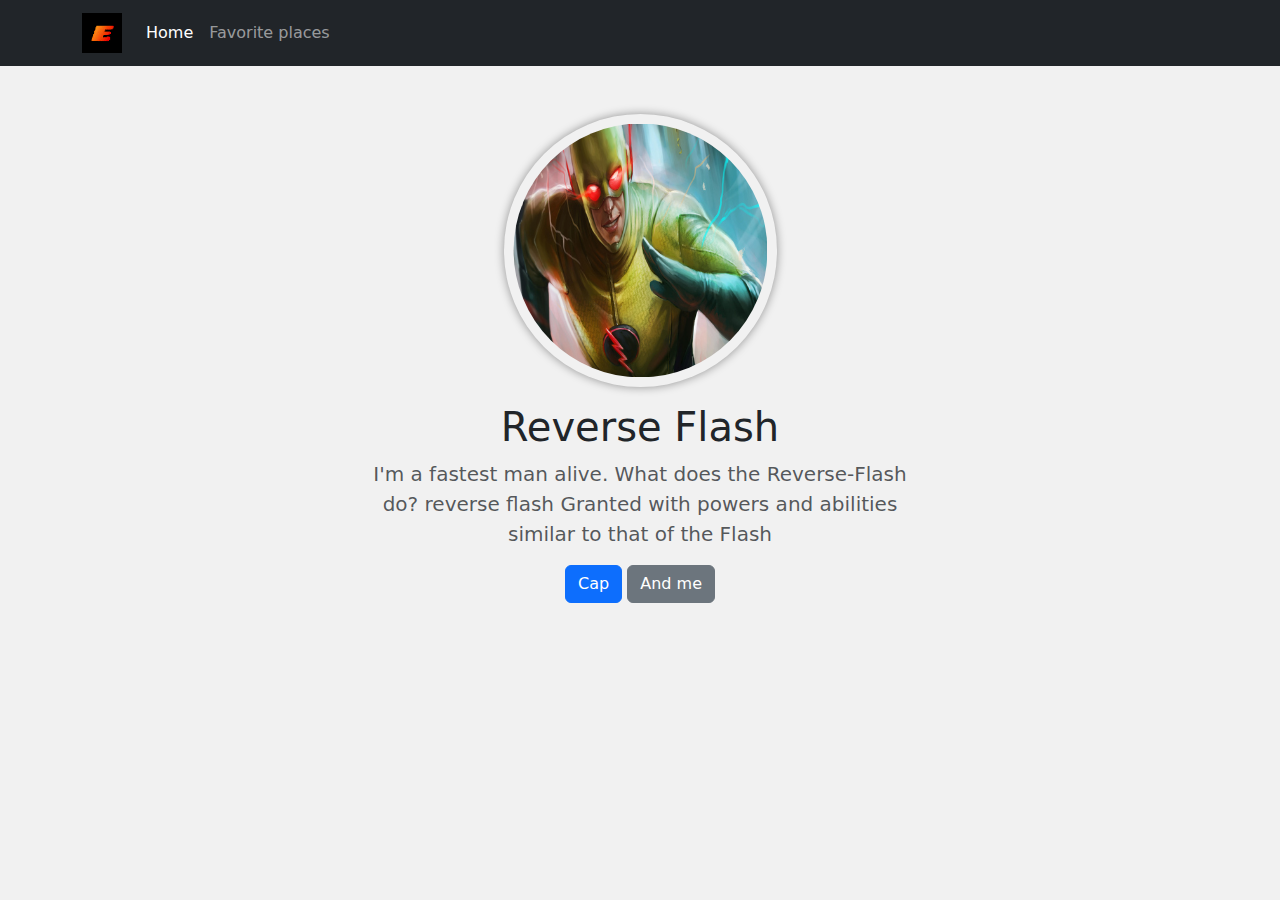
<file: index.html>
<!DOCTYPE html>
<html lang="en">

<head>
    <meta charset="UTF-8">
    <meta name="viewport" content="width=device-width, initial-scale=1.0">
    <title>Reverse Flash</title>
    <link rel="stylesheet" href="	https://cdn.jsdelivr.net/npm/bootstrap@5.3.0-alpha1/dist/css/bootstrap.min.css">
    <link rel="stylesheet" href="page.css">
    <script src="	https://cdn.jsdelivr.net/npm/bootstrap@5.3.0-alpha1/dist/js/bootstrap.bundle.min.js"></script>


    <link rel="apple-touch-icon" sizes="180x180" href="/apple-touch-icon.png">
<link rel="icon" type="image/png" sizes="32x32" href="/favicon-32x32.png">
<link rel="icon" type="image/png" sizes="16x16" href="/favicon-16x16.png">
<link rel="manifest" href="/site.webmanifest" /> 
    </head>

<body>
    <nav class="navbar navbar-expand-lg navbar-dark bg-dark">
        <div class="container">
            <a class="navbar-brand" p-0 href="/"><img src="E2ld.jpg" alt="Logo" width="40"></a>
            <button class="navbar-toggler" type="button" data-bs-toggle="collapse" data-bs-target="#navbarNav"
                aria-controls="navbarNav" aria-expanded="false" aria-label="Toggle navigation">
                <span class="navbar-toggler-icon"></span>
            </button>
            <div class="collapse navbar-collapse" id="navbarNav">
                <ul class="navbar-nav">
                    <li class="nav-item">
                        <a class="nav-link active" aria-current="page" href="/">Home</a>
                    </li>
                    <li class="nav-item">
                        <a class="nav-link" href="places.html">Favorite places</a>
                    </li>
             
                </ul>
            </div>
        </div>
    </nav>
    <div class="container text-center my-5">
        <div class="row">
            <div class="col-lg-6 col-md-8 mx-auto">
                <img class="rounded-img" src="987237flash.jpg" alt="reverse flash">
                <h1 class="fw-light">Reverse Flash</h1>
                <p class="lead text-muted">I'm a fastest man alive. What does the Reverse-Flash do?
                    reverse flash
                    Granted with powers and abilities similar to that of the Flash</p>
                <a href="https://instagram.com/nurmuhammad1806" target="_blank" class="btn btn-primary">
                    Cap
                </a>
                <a href="https://instagram.com/iameskender_" target="_blank" class="btn btn-secondary">
                    And me
                </a>
            </div>
        </div>
    </div>
</body>

</html>
</file>
<file: page.css>
.rounded-img {
    width: 50%;
    border-radius: 50%;
    box-shadow: 0 0 10px rgba(0, 0, 0, 0.4) ;
    padding: 0.6em;
    margin-bottom: 1em;
}
body {
    background-color: #f1f1f1;
}
</file>
